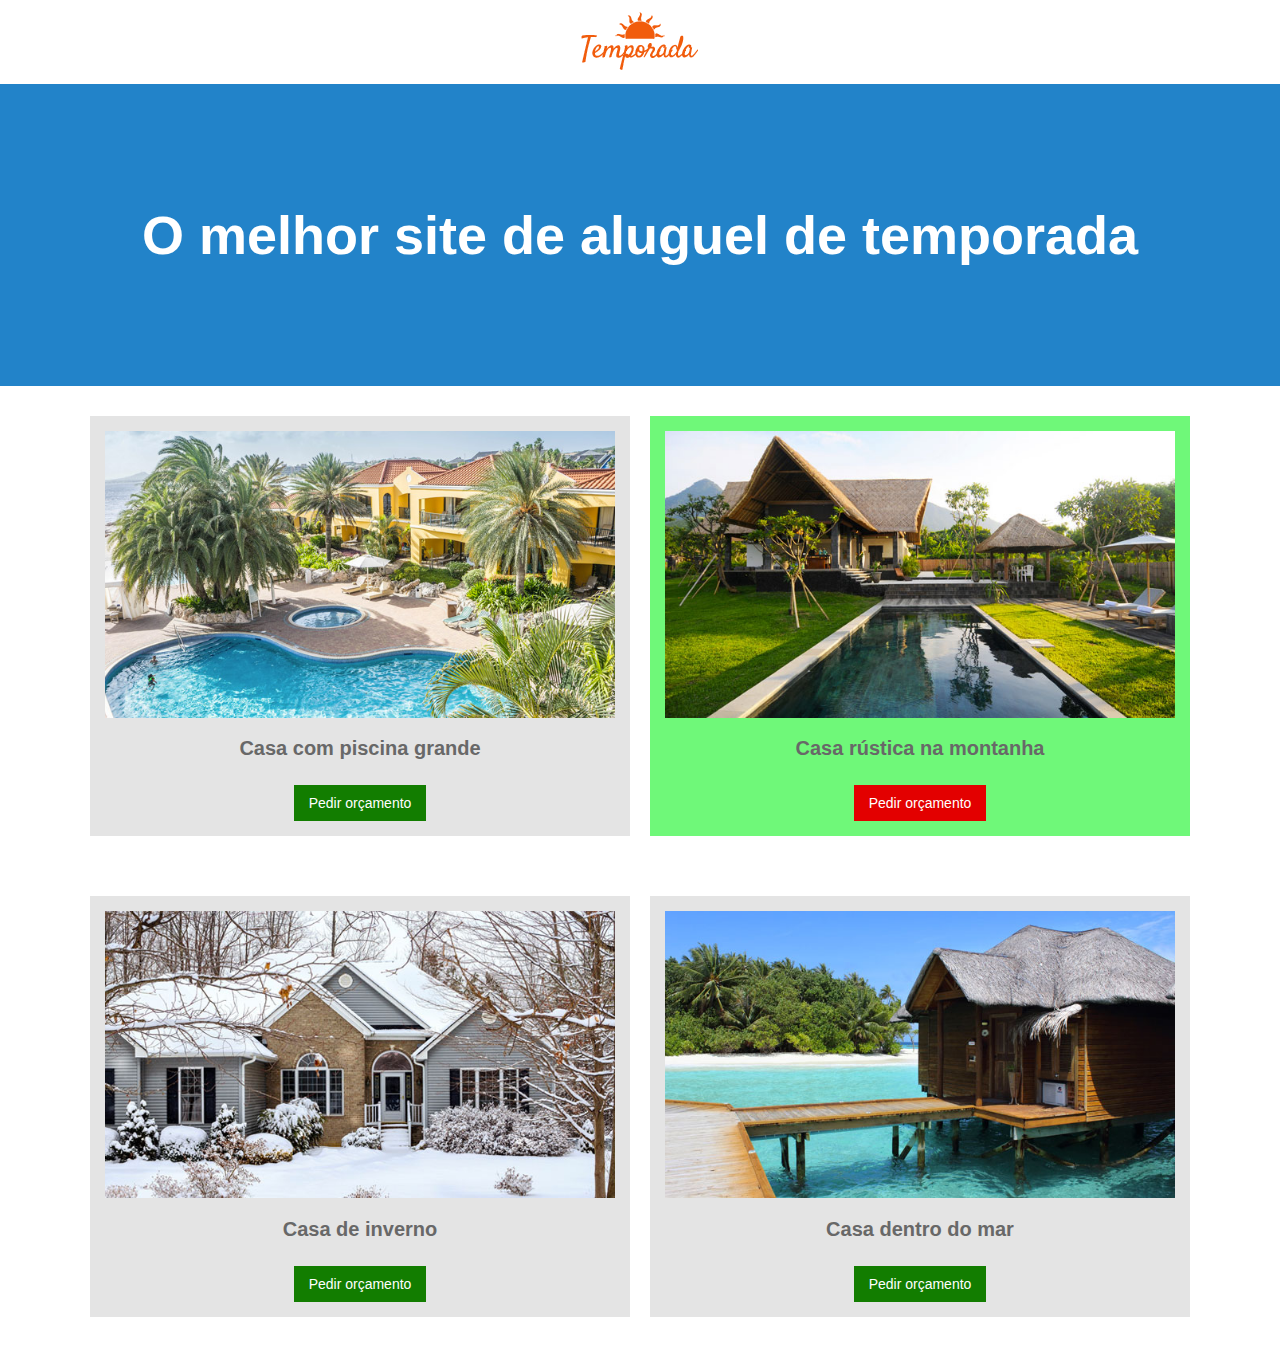
<file: codigo-final/index.html>
<!DOCTYPE html>
<html>

  <head>
    <meta charset="utf-8">   
    <title>Temporada - Suas férias no local perfeito</title>

    <link rel="stylesheet" href="css/estilos.css">
  </head>

  <body>
    
    <header class="cabecalho">
      <img src="imagens/logo.png" alt="Temporada">
    </header>

    <section class="chamada">
      <h1 class="chamada__titulo">O melhor site de aluguel de temporada</h1>
    </section>

    <main class="imoveis">
      <article class="imovel">
        <img class="imovel__foto" src="imagens/casa1.jpg" alt="Casa com piscina grande">
        <h2 class="imovel__titulo">Casa com piscina grande</h2>
        <a href="orcamento.html" class="imovel__botao">Pedir orçamento</a>
      </article>

      <article class="imovel imovel--destaque imovel--ocupado">
        <img class="imovel__foto" src="imagens/casa2.jpg" alt="Casa rústica na montanha">
        <h2 class="imovel__titulo">Casa rústica na montanha</h2>
        <a href="orcamento.html" class="imovel__botao">Pedir orçamento</a>
      </article>

      <article class="imovel">
        <img class="imovel__foto" src="imagens/casa3.jpg" alt="Casa de inverno">
        <h2 class="imovel__titulo">Casa de inverno</h2>
        <a href="orcamento.html" class="imovel__botao">Pedir orçamento</a>
      </article>

      <article class="imovel">
        <img class="imovel__foto" src="imagens/casa4.jpg" alt="Casa dentro do mar">
        <h2 class="imovel__titulo">Casa dentro do mar</h2>
        <a href="orcamento.html" class="imovel__botao">Pedir orçamento</a>
      </article>
    </main>

  </body>

</html>
</file>
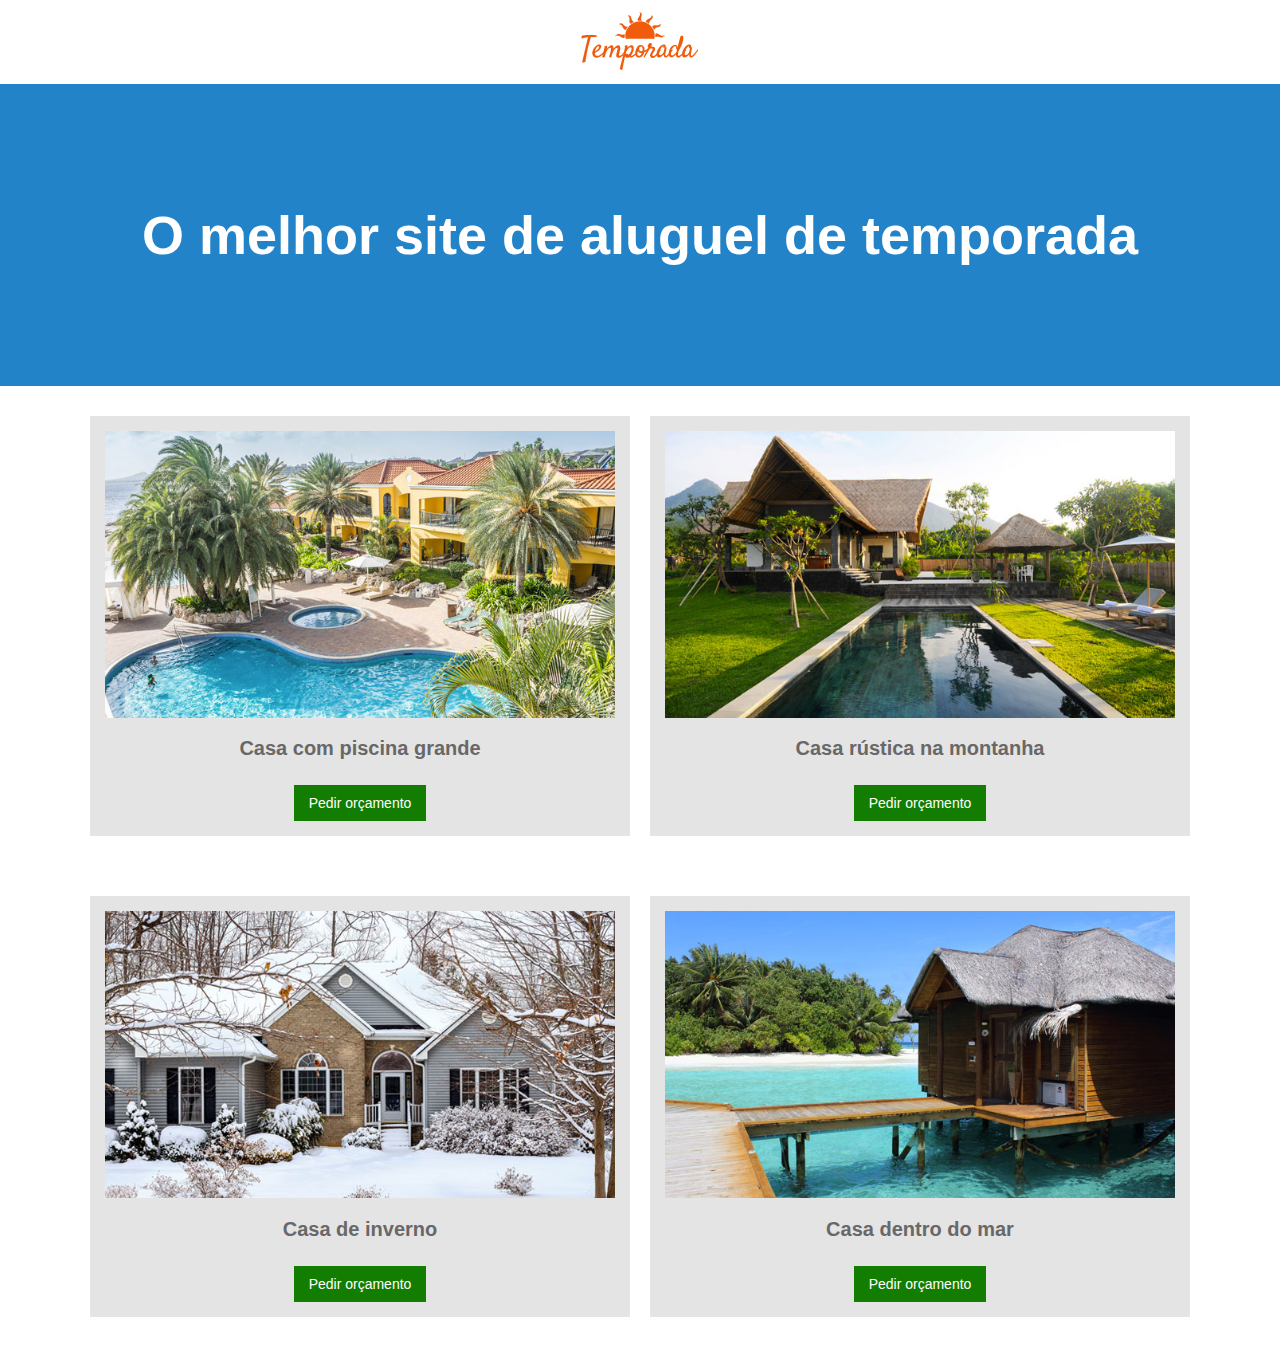
<file: codigo-inicial/index.html>
<!DOCTYPE html>
<html>

  <head>
    <meta charset="utf-8">    
    <title>Temporada - Suas férias no local perfeito</title>

    <link rel="stylesheet" href="css/estilos.css">
  </head>

  <body>
    
    <header class="cabecalho">
      <img src="imagens/logo.png" alt="Temporada">
    </header>

    <section class="chamada">
      <h1>O melhor site de aluguel de temporada</h1>
    </section>

    <main class="imoveis">
      <article>
        <img src="imagens/casa1.jpg" alt="Casa com piscina grande">
        <h2>Casa com piscina grande</h2>
        <a href="orcamento.html" class="botao">Pedir orçamento</a>
      </article>

      <article>
        <img src="imagens/casa2.jpg" alt="Casa rústica na montanha">
        <h2>Casa rústica na montanha</h2>
        <a href="orcamento.html" class="botao">Pedir orçamento</a>
      </article>

      <article>
        <img src="imagens/casa3.jpg" alt="Casa de inverno">
        <h2>Casa de inverno</h2>
        <a href="orcamento.html" class="botao">Pedir orçamento</a>
      </article>

      <article>
        <img src="imagens/casa4.jpg" alt="Casa dentro do mar">
        <h2>Casa dentro do mar</h2>
        <a href="orcamento.html" class="botao">Pedir orçamento</a>
      </article>

    </main>

  </body>

</html>
</file>
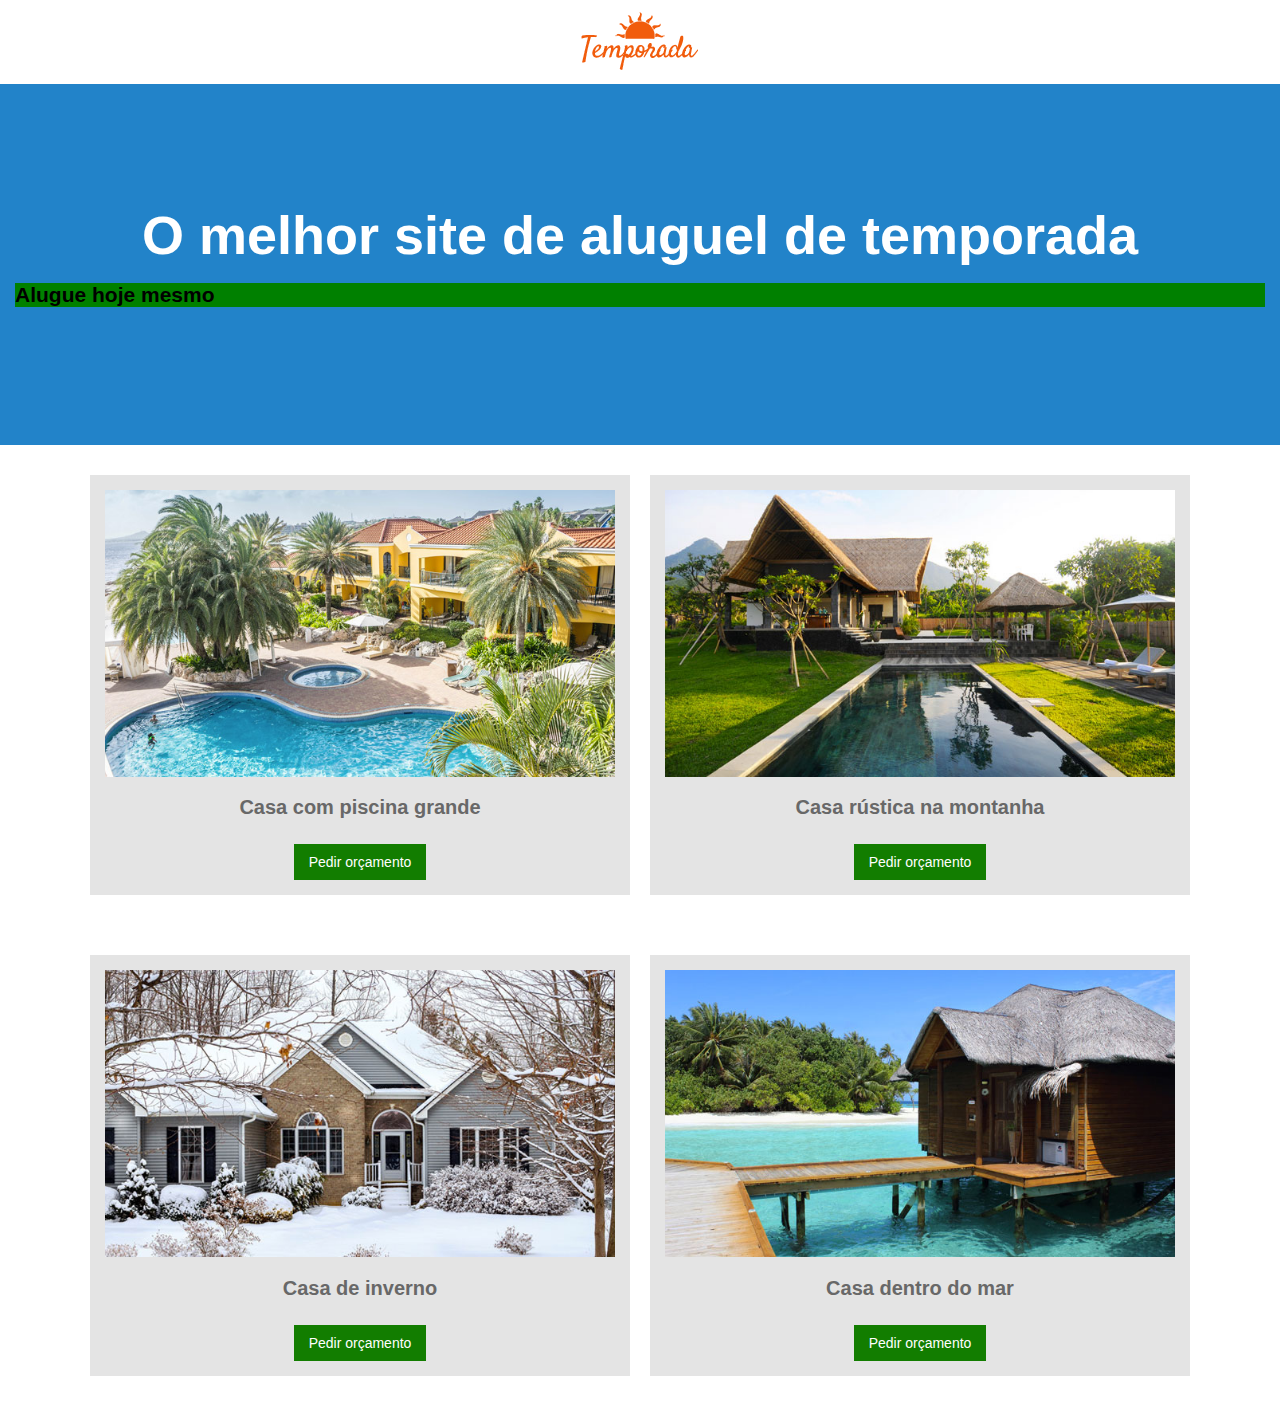
<file: exemplo-caos/index.html>
<!DOCTYPE html>
<html>

  <head>
    <meta charset="utf-8">
    <title>Temporada - Suas férias no local perfeito</title>

    <link rel="stylesheet" href="css/estilos.css">
  </head>

  <body>
    
    <header class="cabecalho">
      <img src="imagens/logo.png" alt="Temporada">
    </header>

    <section class="chamada">
      <h1>O melhor site de aluguel de temporada</h1>
      <h2 class="titulo">Alugue hoje mesmo</h2>
    </section>

    <main class="imoveis">
      <article>
        <img src="imagens/casa1.jpg" alt="Casa com piscina grande">
        <h2>Casa com piscina grande</h2>
        <a href="orcamento.html" class="botao">Pedir orçamento</a>
      </article>

      <article>
        <img src="imagens/casa2.jpg" alt="Casa rústica na montanha">
        <h2>Casa rústica na montanha</h2>
        <a href="orcamento.html" class="botao">Pedir orçamento</a>
      </article>

      <article>
        <img src="imagens/casa3.jpg" alt="Casa de inverno">
        <h2>Casa de inverno</h2>
        <a href="orcamento.html" class="botao">Pedir orçamento</a>
      </article>

      <article>
        <img src="imagens/casa4.jpg" alt="Casa dentro do mar">
        <h2>Casa dentro do mar</h2>
        <a href="orcamento.html" class="botao">Pedir orçamento</a>
      </article>

    </main>

  </body>

</html>
</file>
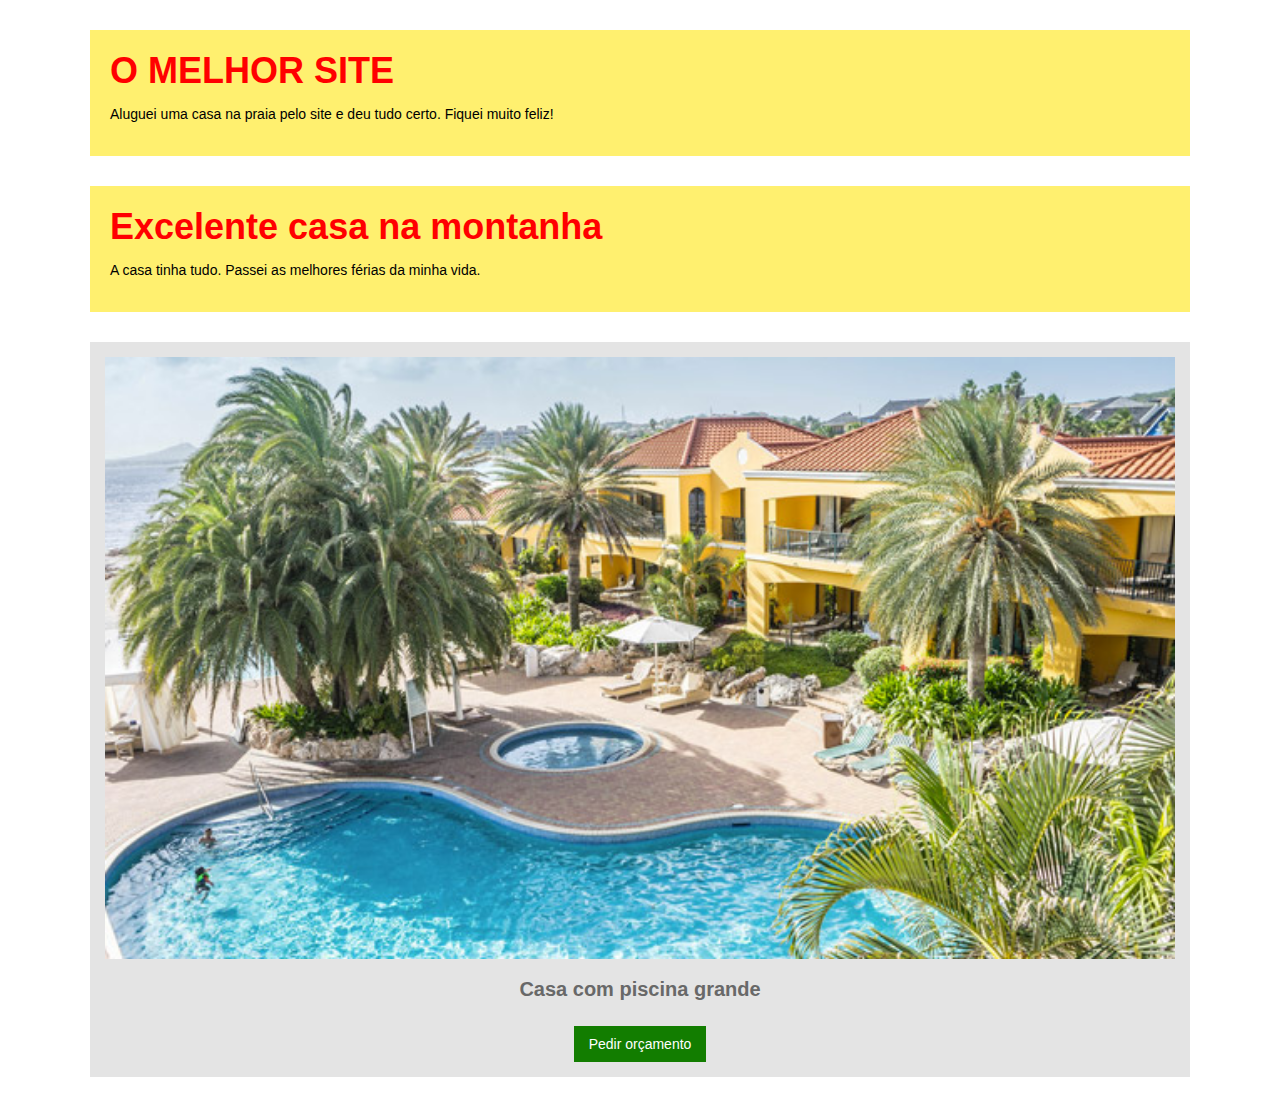
<file: codigo-final/outra-pagina.html>
<!DOCTYPE html>
<html>

  <head>
    <meta charset="utf-8">
    <title>Temporada - Suas férias no local perfeito</title>

    <link rel="stylesheet" href="css/estilos.css">
  </head>

  <body>
    
    <section class="depoimentos">

      <div class="depoimentos__item">
        <h2 class="depoimentos__titulo depoimentos__titulo--destacado">O melhor site</h2>
        <p>Aluguei uma casa na praia pelo site e deu tudo certo. Fiquei muito feliz!</p>
      </div>

      <article class="depoimentos__item">
        <h2 class="depoimentos__titulo">Excelente casa na montanha</h2>
        <p>A casa tinha tudo. Passei as melhores férias da minha vida.</p>
      </article>

      <div class="imovel">
        <img class="imovel__foto" src="imagens/casa1.jpg" alt="Casa com piscina grande">
        <h2 class="imovel__titulo">Casa com piscina grande</h2>
        <a href="orcamento.html" class="imovel__botao">Pedir orçamento</a>
      </div>

    </section>

  </body>

</html>
</file>
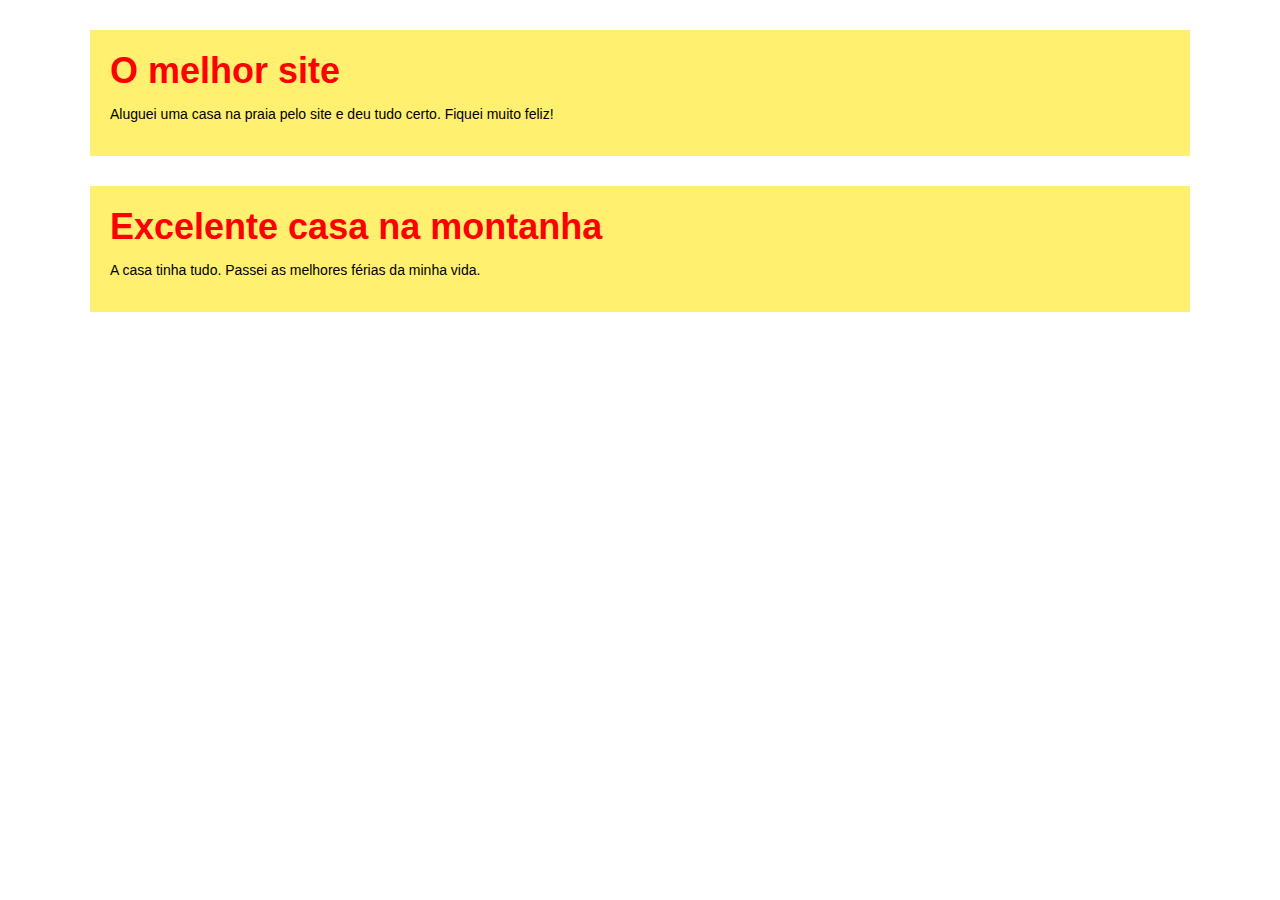
<file: codigo-inicial/outra-pagina.html>
<!DOCTYPE html>
<html>

  <head>
    <meta charset="utf-8">
    <title>Temporada - Suas férias no local perfeito</title>

    <link rel="stylesheet" href="css/estilos.css">
  </head>

  <body>
    
    <section class="depoimentos">

      <article>
        <h2 class="titulo">O melhor site</h2>
        <p>Aluguei uma casa na praia pelo site e deu tudo certo. Fiquei muito feliz!</p>
      </article>

      <article>
        <h2 class="titulo">Excelente casa na montanha</h2>
        <p>A casa tinha tudo. Passei as melhores férias da minha vida.</p>
      </article>

    </section>

  </body>

</html>
</file>
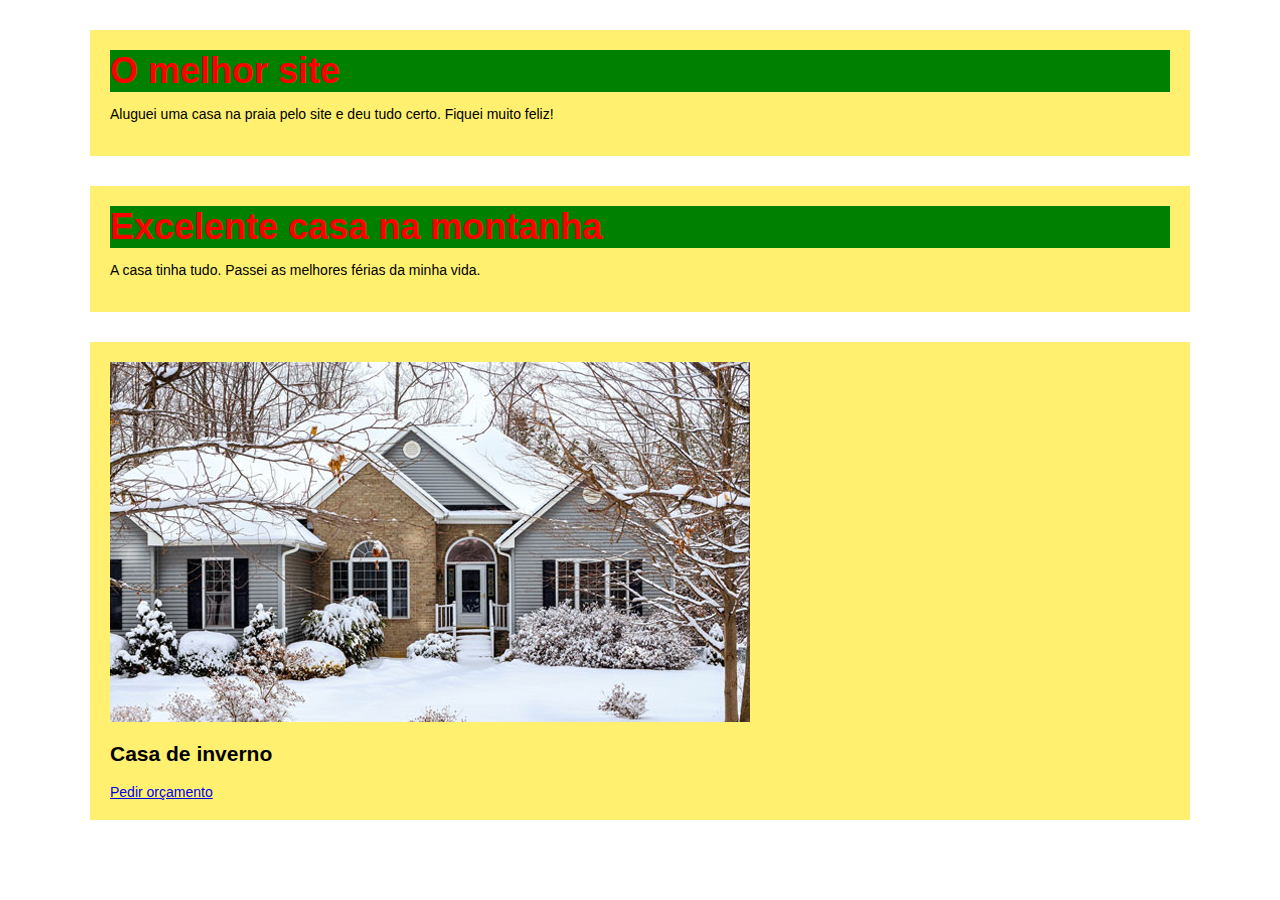
<file: exemplo-caos/outra-pagina.html>
<!DOCTYPE html>
<html>

  <head>
    <meta charset="utf-8">
    <title>Temporada - Suas férias no local perfeito</title>

    <link rel="stylesheet" href="css/estilos.css">
  </head>

  <body>
    
    <section class="depoimentos">

      <article>
        <h2 class="titulo">O melhor site</h2>
        <p>Aluguei uma casa na praia pelo site e deu tudo certo. Fiquei muito feliz!</p>
      </article>

      <article>
        <h2 class="titulo">Excelente casa na montanha</h2>
        <p>A casa tinha tudo. Passei as melhores férias da minha vida.</p>
      </article>

      <article>
        <img src="imagens/casa3.jpg" alt="Casa de inverno">
        <h2>Casa de inverno</h2>
        <a href="orcamento.html" class="botao">Pedir orçamento</a>
      </article>

    </section>

  </body>

</html>
</file>
<file: codigo-final/css/estilos.css>
body {
  margin: 0;
  font-family: Arial, Helvetica, sans-serif;
  font-size: 14px;
}


/*-------------------*\
  CABEÇALHO
\*-------------------*/
.cabecalho {
  padding: 10px 0;
  text-align: center;
}


/*-------------------*\
  CHAMADA
\*-------------------*/
.chamada {
  background-color: #2283c9;
  padding: 120px 15px;
}

.chamada__titulo {
  margin: 0;
  color: #fff;
  font-size: 54px;
  text-align: center;
}


/*-------------------*\
  IMÓVEIS
\*-------------------*/
.imoveis {
  max-width: 1100px;
  margin: 0 auto;
  padding: 0 15px;
}

.imoveis:after {
  content: "";
  display: block;
  clear: both;
}

.imoveis .imovel {
  float: left;
  width: calc(50% - 10px - 30px);
}

.imoveis .imovel:nth-child(even) {
  margin-left: 20px;
}


/*-------------------*\
  IMÓVEL
\*-------------------*/
.imovel {
  margin: 30px 0;
  padding: 15px;
  background-color: #e4e4e4;
  text-align: center;
}

.imovel--destaque {
  background-color: #6ff879;
}

.imovel__foto {
  width: 100%;
}

.imovel__titulo {
  font-size: 20px;
  color: #686868;
  margin-bottom: 25px;
}

.imovel__botao {
  display: inline-block;
  padding: 10px 15px;
  background-color: #127d00;
  color: #fff;
  text-decoration: none;
}

.imovel--ocupado .imovel__botao {
  background-color: #e30000;
}


/*-------------------*\
  DEPOIMENTOS
\*-------------------*/
.depoimentos {
  max-width: 1100px;
  margin: 0 auto;
  padding: 0 15px;
}

.depoimentos__item {
  margin: 30px 0;
  padding: 20px;
  background-color: #fff06f;
}

.depoimentos__titulo {
  margin: 0;
  color: red;
  font-size: 36px;
}

.depoimentos__titulo--destacado {
  text-transform: uppercase;
}
</file>
<file: codigo-inicial/css/estilos.css>
body {
  margin: 0;
  font-family: Arial, Helvetica, sans-serif;
  font-size: 14px;
}

.cabecalho {
  padding: 10px 0;
  text-align: center;
}

.chamada {
  background-color: #2283c9;
  padding: 120px 15px;
}

.chamada h1 {
  margin: 0;
  color: #fff;
  font-size: 54px;
  text-align: center;
}

.imoveis {
  max-width: 1100px;
  margin: 0 auto;
  padding: 0 15px;
}

.imoveis:after {
  content: "";
  display: block;
  clear: both;
}

.imoveis article {
  margin: 30px 0;
  padding: 15px;
  background-color: #e4e4e4;
  float: left;
  width: calc(50% - 10px - 30px);
  text-align: center;
}

.imoveis article:nth-child(even) {
  margin-left: 20px;
}

.imoveis article img {
  max-width: 100%;
}

.imoveis article h2 {
  font-size: 20px;
  color: #686868;
  margin-bottom: 25px;
}

.imoveis .botao {
  display: inline-block;
  padding: 10px 15px;
  background-color: #127d00;
  color: #fff;
  text-decoration: none;
}

.depoimentos {
  max-width: 1100px;
  margin: 0 auto;
  padding: 0 15px;
}

.depoimentos article {
  margin: 30px 0;
  padding: 20px;
  background-color: #fff06f;
}

.depoimentos .titulo {
  margin: 0;
  color: red;
  font-size: 36px;
}
</file>
<file: exemplo-caos/css/estilos.css>
body {
  margin: 0;
  font-family: Arial, Helvetica, sans-serif;
  font-size: 14px;
}

.titulo {
  background-color: green;
}

.cabecalho {
  padding: 10px 0;
  text-align: center;
}

.chamada {
  background-color: #2283c9;
  padding: 120px 15px;
}

.chamada h1 {
  margin: 0;
  color: #fff;
  font-size: 54px;
  text-align: center;
}

.imoveis {
  max-width: 1100px;
  margin: 0 auto;
  padding: 0 15px;
}

.imoveis:after {
  content: "";
  display: block;
  clear: both;
}

.imoveis article {
  margin: 30px 0;
  padding: 15px;
  background-color: #e4e4e4;
  float: left;
  width: calc(50% - 10px - 30px);
  text-align: center;
}

.imoveis article:nth-child(even) {
  margin-left: 20px;
}

.imoveis article img {
  max-width: 100%;
}

.imoveis article h2 {
  font-size: 20px;
  color: #686868;
  margin-bottom: 25px;
}

.imoveis .botao {
  display: inline-block;
  padding: 10px 15px;
  background-color: #127d00;
  color: #fff;
  text-decoration: none;
}

.depoimentos {
  max-width: 1100px;
  margin: 0 auto;
  padding: 0 15px;
}

.depoimentos article {
  margin: 30px 0;
  padding: 20px;
  background-color: #fff06f;
}

.depoimentos .titulo {
  margin: 0;
  color: red;
  font-size: 36px;
}
</file>
